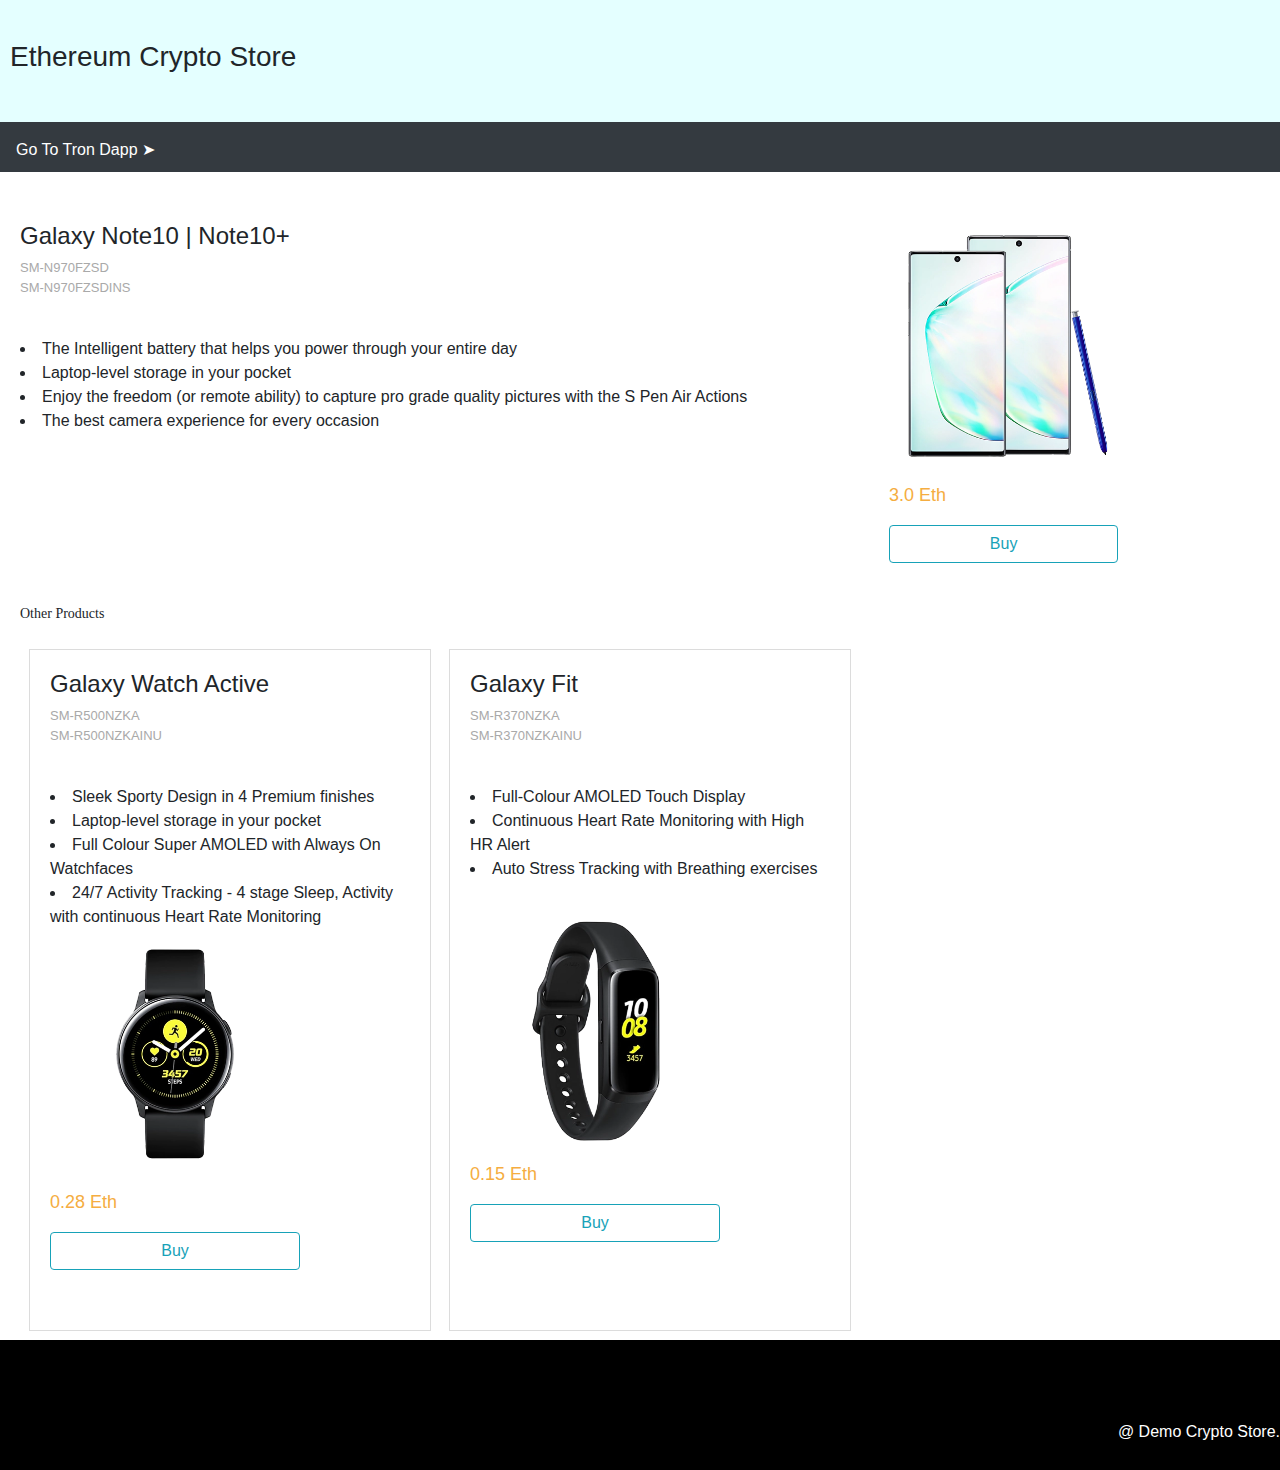
<file: index.html>
<!DOCTYPE html>
<html>
  <head>
    <meta content="text/html;charset=utf-8" http-equiv="Content-Type" />
    <meta content="utf-8" http-equiv="encoding" />
    <meta property="og:image" content="https://web3js-test-app.herokuapp.com/samsung2.jpg"/>
    <meta property="og:image:type" content="image/jepg"/>
    <link
      rel="stylesheet"
      href="https://maxcdn.bootstrapcdn.com/bootstrap/4.0.0/css/bootstrap.min.css"
      integrity="sha384-Gn5384xqQ1aoWXA+058RXPxPg6fy4IWvTNh0E263XmFcJlSAwiGgFAW/dAiS6JXm"
      crossorigin="anonymous"
    />
    <link rel="stylesheet" href="style.css" />
    <script type="text/javascript" src="script_ethereum.js"></script>
  </head>

  <body>
    <header>
      <div class="page-title-body">
        <h3>Ethereum Crypto Store</h3>
      </div>

      <nav class="navbar navbar-dark bg-dark navbar-style">
        <ul class="navbar-nav">
          <li class="nav-item active">
            <a class="nav-link" href="tron.html"
              >Go To Tron Dapp &#10148;<span class="sr-only">(current)</span></a
            >
          </li>
        </ul>
      </nav>
    </header>

    <div class="body-product">
      <div class="new-product">
        <div class="new-product-details">
          <h4>Galaxy Note10 | Note10+</h4>
          <p class="product-subtitle">
            SM-N970FZSD <br />
            SM-N970FZSDINS
          </p>
          <br />
          <li class="list-style">
            The Intelligent battery that helps you power through your entire day
          </li>
          <li class="list-style">Laptop-level storage in your pocket</li>
          <li class="list-style">
            Enjoy the freedom (or remote ability) to capture pro grade quality
            pictures with the S Pen Air Actions
          </li>
          <li class="list-style">
            The best camera experience for every occasion
          </li>
        </div>
        <div class="new-product-details">
          <img class="new-product-img" src="galaxy-note10-note10plus.png" />
          <p class="product-price">3.0 Eth</p>
          <button
            type="button"
            class="btn btn-outline-info new-product-button"
            onclick="buy(3.0)"
          >
            Buy
          </button>
        </div>
        <div></div>
      </div>

      <div>
        <p class="other-product_title">Other Products</p>
      </div>

      <div class="other-products">
        <div class="new-product card-product small-padding">
          <div class="new-product-details small-padding">
            <h4>Galaxy Watch Active</h4>
            <p class="product-subtitle">
              SM-R500NZKA <br />
              SM-R500NZKAINU
            </p>
            <br />
            <li class="list-style">
              Sleek Sporty Design in 4 Premium finishes
            </li>
            <li class="list-style">Laptop-level storage in your pocket</li>
            <li class="list-style">
              Full Colour Super AMOLED with Always On Watchfaces
            </li>
            <li class="list-style">
              24/7 Activity Tracking - 4 stage Sleep, Activity with continuous
              Heart Rate Monitoring
            </li>
          </div>
          <div class="new-product-details">
            <img class="new-product-img" src="Active-Watch.png" />
            <p class="product-price">0.28 Eth</p>
            <button
              type="button"
              class="btn btn-outline-info new-product-button"
              onclick="buy(0.28)"
            >
              Buy
            </button>
          </div>
          <div></div>
        </div>

        <div class="new-product card-product small-padding">
          <div class="new-product-details small-padding">
            <h4>Galaxy Fit</h4>
            <p class="product-subtitle">
              SM-R370NZKA <br />
              SM-R370NZKAINU
            </p>
            <br />
            <li class="list-style">Full-Colour AMOLED Touch Display</li>
            <li class="list-style">
              Continuous Heart Rate Monitoring with High HR Alert
            </li>
            <li class="list-style">
              Auto Stress Tracking with Breathing exercises
            </li>
          </div>
          <div class="new-product-details">
            <img class="new-product-img" src="Galaxy-Fit.png" />
            <p class="product-price">0.15 Eth</p>
            <button
              type="button"
              class="btn btn-outline-info new-product-button"
              onclick="buy(0.15)"
            >
              Buy
            </button>
          </div>
          <div></div>
        </div>
      </div>
    </div>

    <footer class="footer">
      <p>@ Demo Crypto Store.</p>
    </footer>

    <script
      src="https://code.jquery.com/jquery-3.2.1.slim.min.js"
      integrity="sha384-KJ3o2DKtIkvYIK3UENzmM7KCkRr/rE9/Qpg6aAZGJwFDMVNA/GpGFF93hXpG5KkN"
      crossorigin="anonymous"
    ></script>
    <script
      src="https://cdnjs.cloudflare.com/ajax/libs/popper.js/1.12.9/umd/popper.min.js"
      integrity="sha384-ApNbgh9B+Y1QKtv3Rn7W3mgPxhU9K/ScQsAP7hUibX39j7fakFPskvXusvfa0b4Q"
      crossorigin="anonymous"
    ></script>
    <script
      src="https://maxcdn.bootstrapcdn.com/bootstrap/4.0.0/js/bootstrap.min.js"
      integrity="sha384-JZR6Spejh4U02d8jOt6vLEHfe/JQGiRRSQQxSfFWpi1MquVdAyjUar5+76PVCmYl"
      crossorigin="anonymous"
    ></script>
  </body>
</html>
</file>
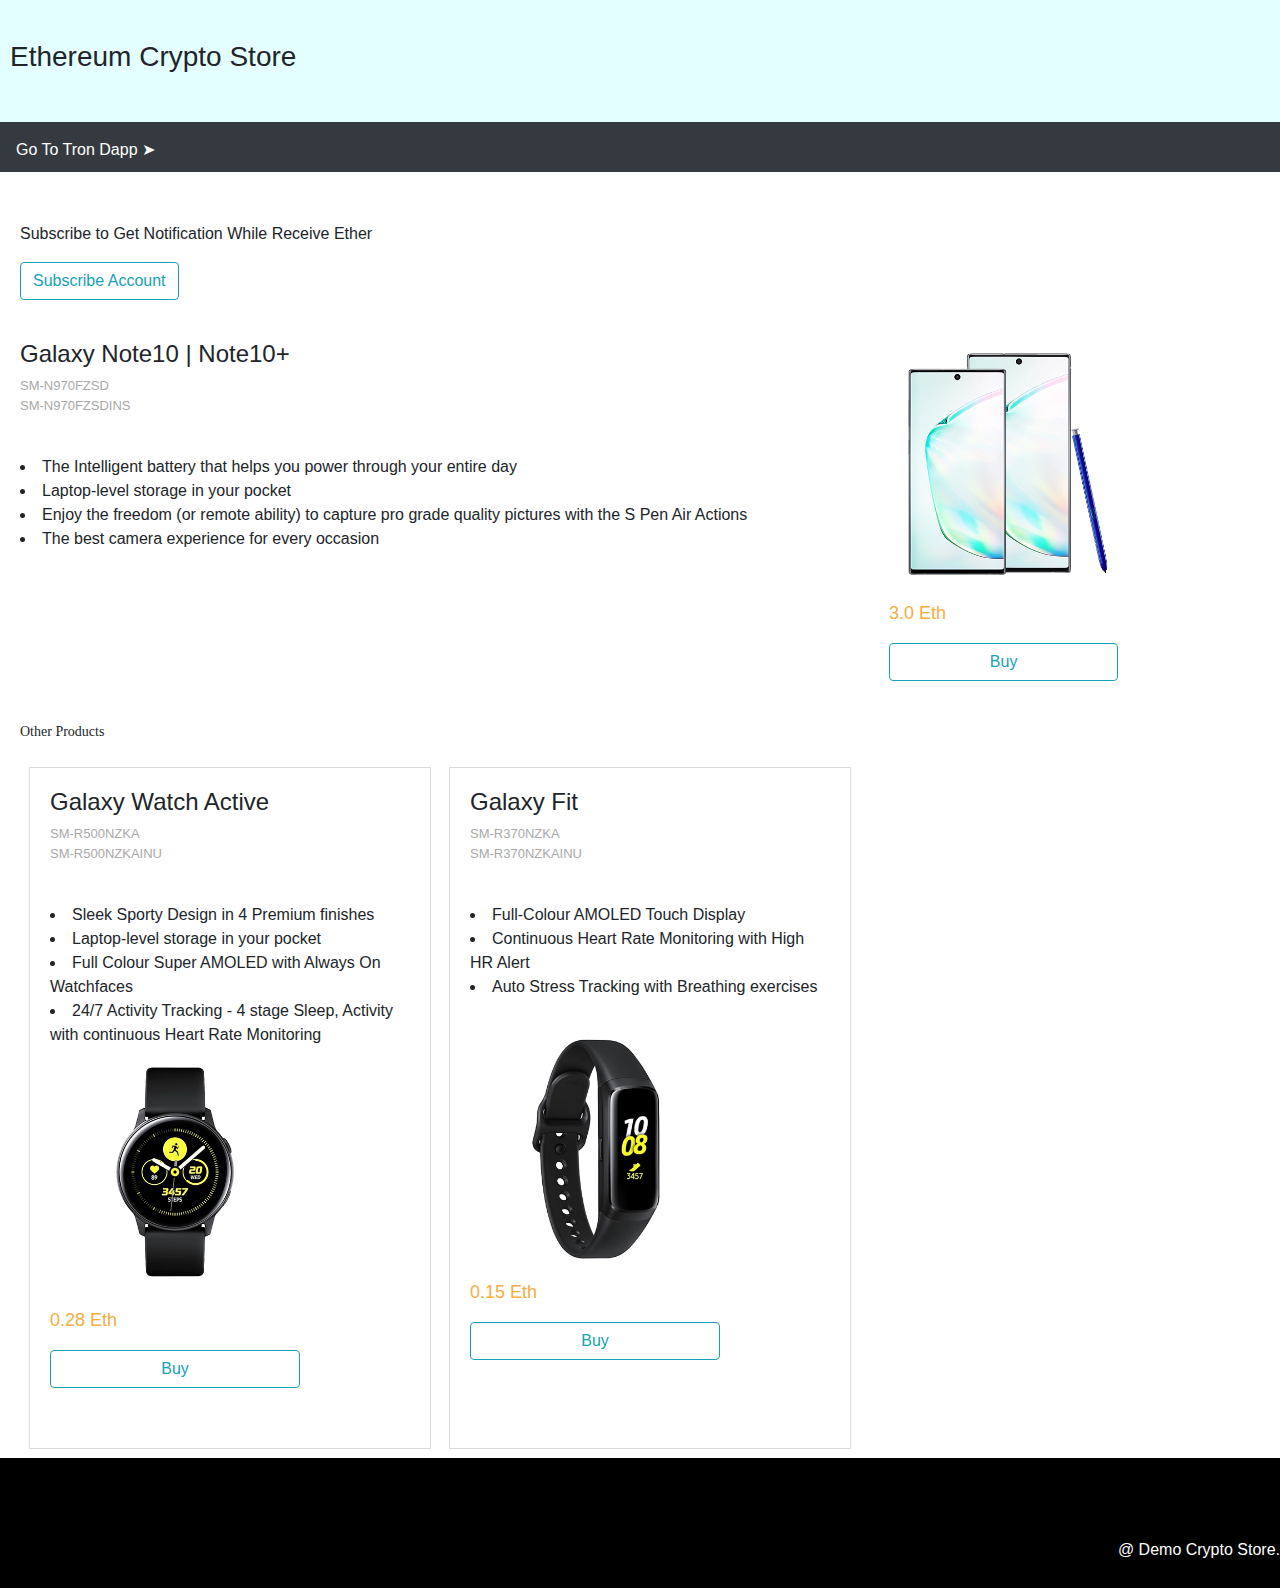
<file: test.html>
<!DOCTYPE html>
<html>
  <head>
    <meta content="text/html;charset=utf-8" http-equiv="Content-Type" />
    <meta content="utf-8" http-equiv="encoding" />
    <meta property="og:image" content="https://web3js-test-app.herokuapp.com/samsung2.jpg"/>
    <meta property="og:image:type" content="image/jepg"/>
    <link
      rel="stylesheet"
      href="https://maxcdn.bootstrapcdn.com/bootstrap/4.0.0/css/bootstrap.min.css"
      integrity="sha384-Gn5384xqQ1aoWXA+058RXPxPg6fy4IWvTNh0E263XmFcJlSAwiGgFAW/dAiS6JXm"
      crossorigin="anonymous"
    />
    <link rel="stylesheet" href="style.css" />
    <script type="text/javascript" src="test.js"></script>
  </head>

  <body>
    <header>
      <div class="page-title-body">
        <h3>Ethereum Crypto Store</h3>
      </div>

      <nav class="navbar navbar-dark bg-dark navbar-style">
        <ul class="navbar-nav">
          <li class="nav-item active">
            <a class="nav-link" href="tron.html"
              >Go To Tron Dapp &#10148;<span class="sr-only">(current)</span></a
            >
          </li>
        </ul>
      </nav>
    </header>

    <div class="body-product">
        <p>Subscribe to Get Notification While Receive Ether</p>
      <div>
        <button
            type="button"
            class="btn btn-outline-info new-product-button"
            onclick="subsAccount()"
          >
            Subscribe Account
          </button>
      </div>
      <div class="new-product">
        <div class="new-product-details">
          <h4>Galaxy Note10 | Note10+</h4>
          <p class="product-subtitle">
            SM-N970FZSD <br />
            SM-N970FZSDINS
          </p>
          <br />
          <li class="list-style">
            The Intelligent battery that helps you power through your entire day
          </li>
          <li class="list-style">Laptop-level storage in your pocket</li>
          <li class="list-style">
            Enjoy the freedom (or remote ability) to capture pro grade quality
            pictures with the S Pen Air Actions
          </li>
          <li class="list-style">
            The best camera experience for every occasion
          </li>
        </div>
        <div class="new-product-details">
          <img class="new-product-img" src="galaxy-note10-note10plus.png" />
          <p class="product-price">3.0 Eth</p>
          <button
            type="button"
            class="btn btn-outline-info new-product-button"
            onclick="buy(3.0)"
          >
            Buy
          </button>
        </div>
        <div></div>
      </div>

      <div>
        <p class="other-product_title">Other Products</p>
      </div>

      <div class="other-products">
        <div class="new-product card-product small-padding">
          <div class="new-product-details small-padding">
            <h4>Galaxy Watch Active</h4>
            <p class="product-subtitle">
              SM-R500NZKA <br />
              SM-R500NZKAINU
            </p>
            <br />
            <li class="list-style">
              Sleek Sporty Design in 4 Premium finishes
            </li>
            <li class="list-style">Laptop-level storage in your pocket</li>
            <li class="list-style">
              Full Colour Super AMOLED with Always On Watchfaces
            </li>
            <li class="list-style">
              24/7 Activity Tracking - 4 stage Sleep, Activity with continuous
              Heart Rate Monitoring
            </li>
          </div>
          <div class="new-product-details">
            <img class="new-product-img" src="Active-Watch.png" />
            <p class="product-price">0.28 Eth</p>
            <button
              type="button"
              class="btn btn-outline-info new-product-button"
              onclick="buy(0.28)"
            >
              Buy
            </button>
          </div>
          <div></div>
        </div>

        <div class="new-product card-product small-padding">
          <div class="new-product-details small-padding">
            <h4>Galaxy Fit</h4>
            <p class="product-subtitle">
              SM-R370NZKA <br />
              SM-R370NZKAINU
            </p>
            <br />
            <li class="list-style">Full-Colour AMOLED Touch Display</li>
            <li class="list-style">
              Continuous Heart Rate Monitoring with High HR Alert
            </li>
            <li class="list-style">
              Auto Stress Tracking with Breathing exercises
            </li>
          </div>
          <div class="new-product-details">
            <img class="new-product-img" src="Galaxy-Fit.png" />
            <p class="product-price">0.15 Eth</p>
            <button
              type="button"
              class="btn btn-outline-info new-product-button"
              onclick="buy(0.15)"
            >
              Buy
            </button>
          </div>
          <div></div>
        </div>
      </div>
    </div>

    <footer class="footer">
      <p>@ Demo Crypto Store.</p>
    </footer>

    <script
      src="https://code.jquery.com/jquery-3.2.1.slim.min.js"
      integrity="sha384-KJ3o2DKtIkvYIK3UENzmM7KCkRr/rE9/Qpg6aAZGJwFDMVNA/GpGFF93hXpG5KkN"
      crossorigin="anonymous"
    ></script>
    <script
      src="https://cdnjs.cloudflare.com/ajax/libs/popper.js/1.12.9/umd/popper.min.js"
      integrity="sha384-ApNbgh9B+Y1QKtv3Rn7W3mgPxhU9K/ScQsAP7hUibX39j7fakFPskvXusvfa0b4Q"
      crossorigin="anonymous"
    ></script>
    <script
      src="https://maxcdn.bootstrapcdn.com/bootstrap/4.0.0/js/bootstrap.min.js"
      integrity="sha384-JZR6Spejh4U02d8jOt6vLEHfe/JQGiRRSQQxSfFWpi1MquVdAyjUar5+76PVCmYl"
      crossorigin="anonymous"
    ></script>
  </body>
</html>
</file>
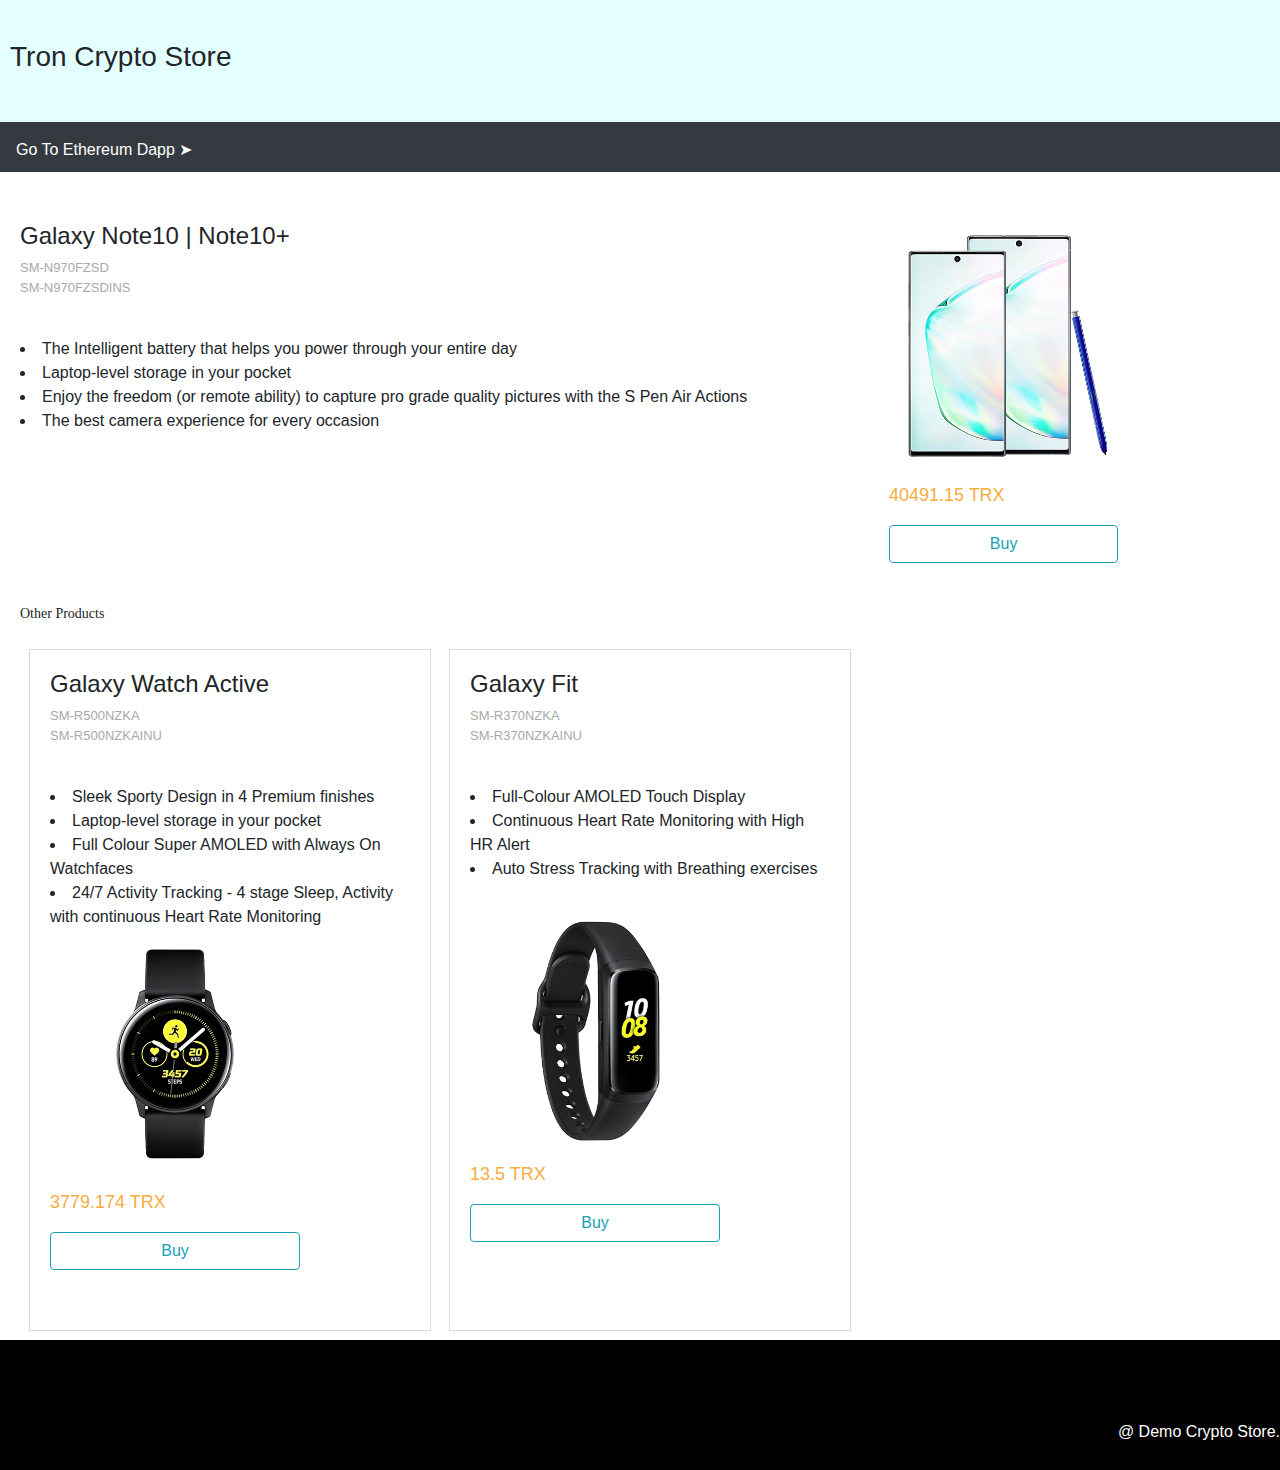
<file: tron.html>
<!DOCTYPE html>
<html>
  <head>
    <meta content="text/html;charset=utf-8" http-equiv="Content-Type" />
    <meta content="utf-8" http-equiv="encoding" />
    <link
      rel="stylesheet"
      href="https://maxcdn.bootstrapcdn.com/bootstrap/4.0.0/css/bootstrap.min.css"
      integrity="sha384-Gn5384xqQ1aoWXA+058RXPxPg6fy4IWvTNh0E263XmFcJlSAwiGgFAW/dAiS6JXm"
      crossorigin="anonymous"
    />
    <link rel="stylesheet" href="style.css" />
    <script type="text/javascript" src="script_tron.js"></script>
  </head>

  <body>
    <header>
      <div class="page-title-body">
        <h3>Tron Crypto Store</h3>
      </div>

      <nav class="navbar navbar-dark bg-dark navbar-style">
        <ul class="navbar-nav">
          <li class="nav-item active">
            <a class="nav-link" href="index.html"
              >Go To Ethereum Dapp &#10148;<span class="sr-only"
                >(current)</span
              ></a
            >
          </li>
        </ul>
      </nav>
    </header>

    <div class="body-product">
      <div class="new-product">
        <div class="new-product-details">
          <h4>Galaxy Note10 | Note10+</h4>
          <p class="product-subtitle">
            SM-N970FZSD <br />
            SM-N970FZSDINS
          </p>
          <br />
          <li class="list-style">
            The Intelligent battery that helps you power through your entire day
          </li>
          <li class="list-style">Laptop-level storage in your pocket</li>
          <li class="list-style">
            Enjoy the freedom (or remote ability) to capture pro grade quality
            pictures with the S Pen Air Actions
          </li>
          <li class="list-style">
            The best camera experience for every occasion
          </li>
        </div>
        <div class="new-product-details">
          <img class="new-product-img" src="galaxy-note10-note10plus.png" />
          <p class="product-price">40491.15 TRX</p>
          <button
            type="button"
            class="btn btn-outline-info new-product-button"
            onclick="buy(3.0)"
          >
            Buy
          </button>
        </div>
        <div></div>
      </div>

      <div>
        <p class="other-product_title">Other Products</p>
      </div>

      <div class="other-products">
        <div class="new-product card-product small-padding">
          <div class="new-product-details small-padding">
            <h4>Galaxy Watch Active</h4>
            <p class="product-subtitle">
              SM-R500NZKA <br />
              SM-R500NZKAINU
            </p>
            <br />
            <li class="list-style">
              Sleek Sporty Design in 4 Premium finishes
            </li>
            <li class="list-style">Laptop-level storage in your pocket</li>
            <li class="list-style">
              Full Colour Super AMOLED with Always On Watchfaces
            </li>
            <li class="list-style">
              24/7 Activity Tracking - 4 stage Sleep, Activity with continuous
              Heart Rate Monitoring
            </li>
          </div>
          <div class="new-product-details">
            <img class="new-product-img" src="Active-Watch.png" />
            <p class="product-price">3779.174 TRX</p>
            <button
              type="button"
              class="btn btn-outline-info new-product-button"
              onclick="buy(0.28)"
            >
              Buy
            </button>
          </div>
          <div></div>
        </div>

        <div class="new-product card-product small-padding">
          <div class="new-product-details small-padding">
            <h4>Galaxy Fit</h4>
            <p class="product-subtitle">
              SM-R370NZKA <br />
              SM-R370NZKAINU
            </p>
            <br />
            <li class="list-style">Full-Colour AMOLED Touch Display</li>
            <li class="list-style">
              Continuous Heart Rate Monitoring with High HR Alert
            </li>
            <li class="list-style">
              Auto Stress Tracking with Breathing exercises
            </li>
          </div>
          <div class="new-product-details">
            <img class="new-product-img" src="Galaxy-Fit.png" />
            <p class="product-price">13.5 TRX</p>
            <button
              type="button"
              class="btn btn-outline-info new-product-button"
              onclick="buy(0.001)"
            >
              Buy
            </button>
          </div>
          <div></div>
        </div>
      </div>
    </div>

    <footer class="footer">
      <p>@ Demo Crypto Store.</p>
    </footer>

    <script
      src="https://code.jquery.com/jquery-3.2.1.slim.min.js"
      integrity="sha384-KJ3o2DKtIkvYIK3UENzmM7KCkRr/rE9/Qpg6aAZGJwFDMVNA/GpGFF93hXpG5KkN"
      crossorigin="anonymous"
    ></script>
    <script
      src="https://cdnjs.cloudflare.com/ajax/libs/popper.js/1.12.9/umd/popper.min.js"
      integrity="sha384-ApNbgh9B+Y1QKtv3Rn7W3mgPxhU9K/ScQsAP7hUibX39j7fakFPskvXusvfa0b4Q"
      crossorigin="anonymous"
    ></script>
    <script
      src="https://maxcdn.bootstrapcdn.com/bootstrap/4.0.0/js/bootstrap.min.js"
      integrity="sha384-JZR6Spejh4U02d8jOt6vLEHfe/JQGiRRSQQxSfFWpi1MquVdAyjUar5+76PVCmYl"
      crossorigin="anonymous"
    ></script>
  </body>
</html>
</file>
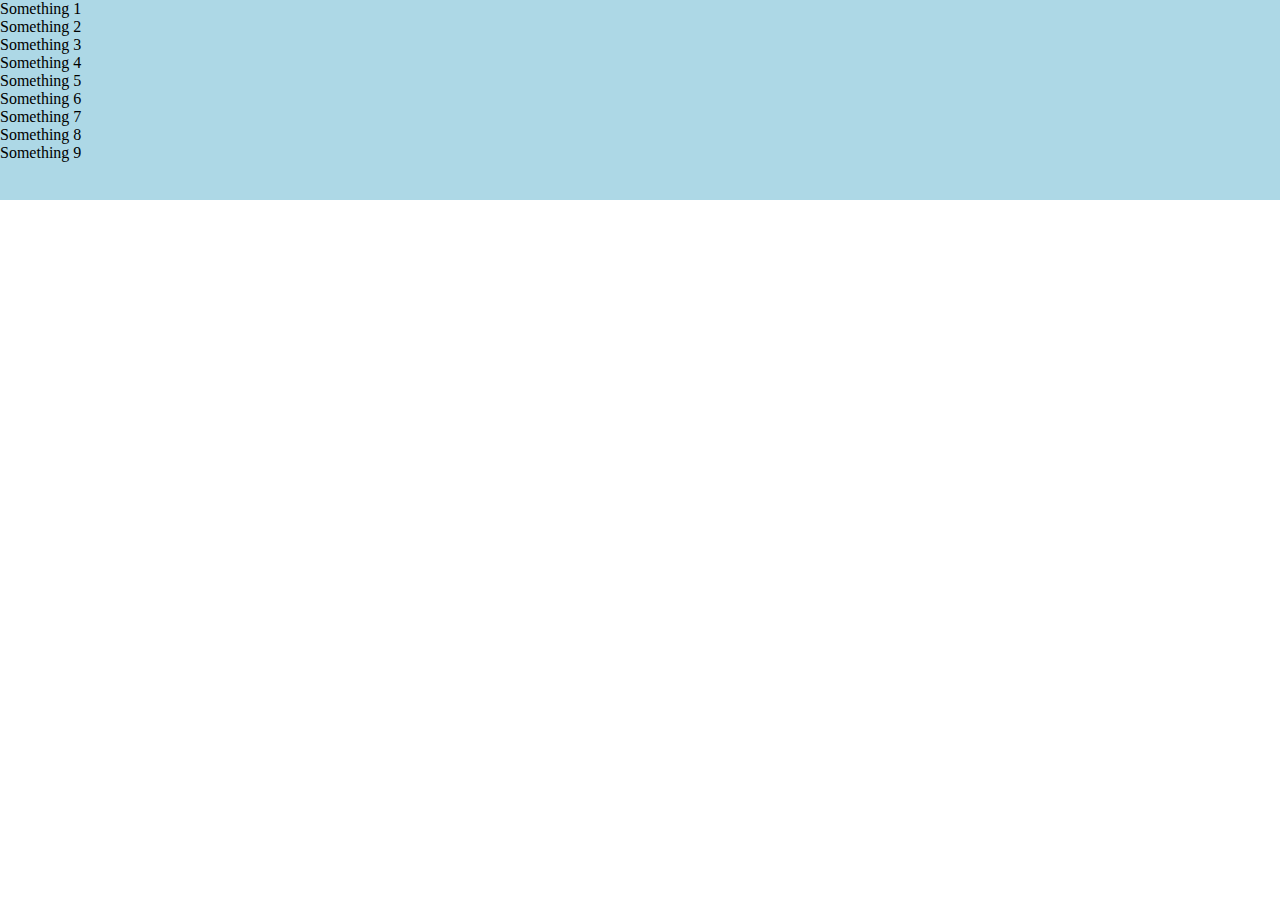
<file: zd13575.html>
<!DOCTYPE html>
<html lang="en">
    <head>
        <style>
            * {margin:0; padding:0px;}
        </style>
    </head>
    <body>
        <div id="top" style="background-color:lightcoral"></div>
        <div id="footer" style="height:200px;background-color:lightblue">
            <p>Something 1</p>
            <p>Something 2</p>
            <p>Something 3</p>
            <p>Something 4</p>
            <p>Something 5</p>
            <p>Something 6</p>
            <p>Something 7</p>
            <p>Something 8</p>
            <p>Something 9</p>
        </div>
    </body>
    <script src="https://ajax.aspnetcdn.com/ajax/jQuery/jquery-3.4.0.min.js"></script>
    <script>
        console.log("First Tag Reached")
        document.getElementById("top").style.height = ($(window).height() - 200)+"px";
    </script>
    <script>
        console.log("JQuery Tag Reached");
        alert("Window Inner Height: "+window.innerHeight+'\n'+
            "Window Outer Height: "+window.outerHeight+'\n'+
            "Window Height by jQuery: "+$(window).height()+"\n");
    </script>
</html>
</file>
<file: style.css>
body {
    background-color: white;
    font-family: Nunito, Helvetica Neue, Helvetica, Arial, sans-serif;
}

.page-title-body{
    padding-top: 40px;
    padding-left: 10px;
    padding-bottom: 40px;
    background-color: rgb(228, 255, 255);
}

.page-title-body h2{
    text-transform: uppercase;
    text-decoration-style: solid;
    color: rgb(13, 109, 138);
}

.navbar-style{
    height: 50px;
    margin-bottom: 50px;
}

.body-product{
    max-width: 1500px;
    display: flex;
    flex-direction: column;
    margin-left:  20px;
    margin-right: 20px;
}

.new-product{
    display: flex;
    flex-direction: row;
    flex-wrap: wrap;
    justify-content: space-between;
}

.new-product-details{
    display: flex;
    flex-direction: column;
}

.new-product-img{
    max-width: 250px;
    max-height: 250px;
    margin-bottom: 10px;
}
.new-product-button{
    margin-bottom: 40px;
}

.product-price{
    font-size: 18px;
    color: rgb(245, 173, 65);
}

.product-subtitle{
    color: darkgray;
    font-size: 13px;
}

.other-products{
    display: flex;
    flex-direction: row;
    flex-wrap: wrap;
    justify-content: flex-start;
}

.other-product_title{
    font-size: 14px;
    font-family: 'Times New Roman', Times, serif
}

.small-padding{
    padding-right: 10px;
}

.card-product{
    max-width: 400px;
    outline-style: solid;
    outline-color: gainsboro;
    outline-width: 1px;
    margin: 10px;
    padding: 20px;
}

.footer{
    background-color: black;
    color: white;
    text-align: end;
    padding-top: 80px;
    padding-bottom: 10px;
}

.list-style{
    list-style-position: inside;
    font-family: -apple-system, BlinkMacSystemFont, 'Segoe UI', Roboto, Oxygen, Ubuntu, Cantarell, 'Open Sans', 'Helvetica Neue', sans-serif
}
</file>
